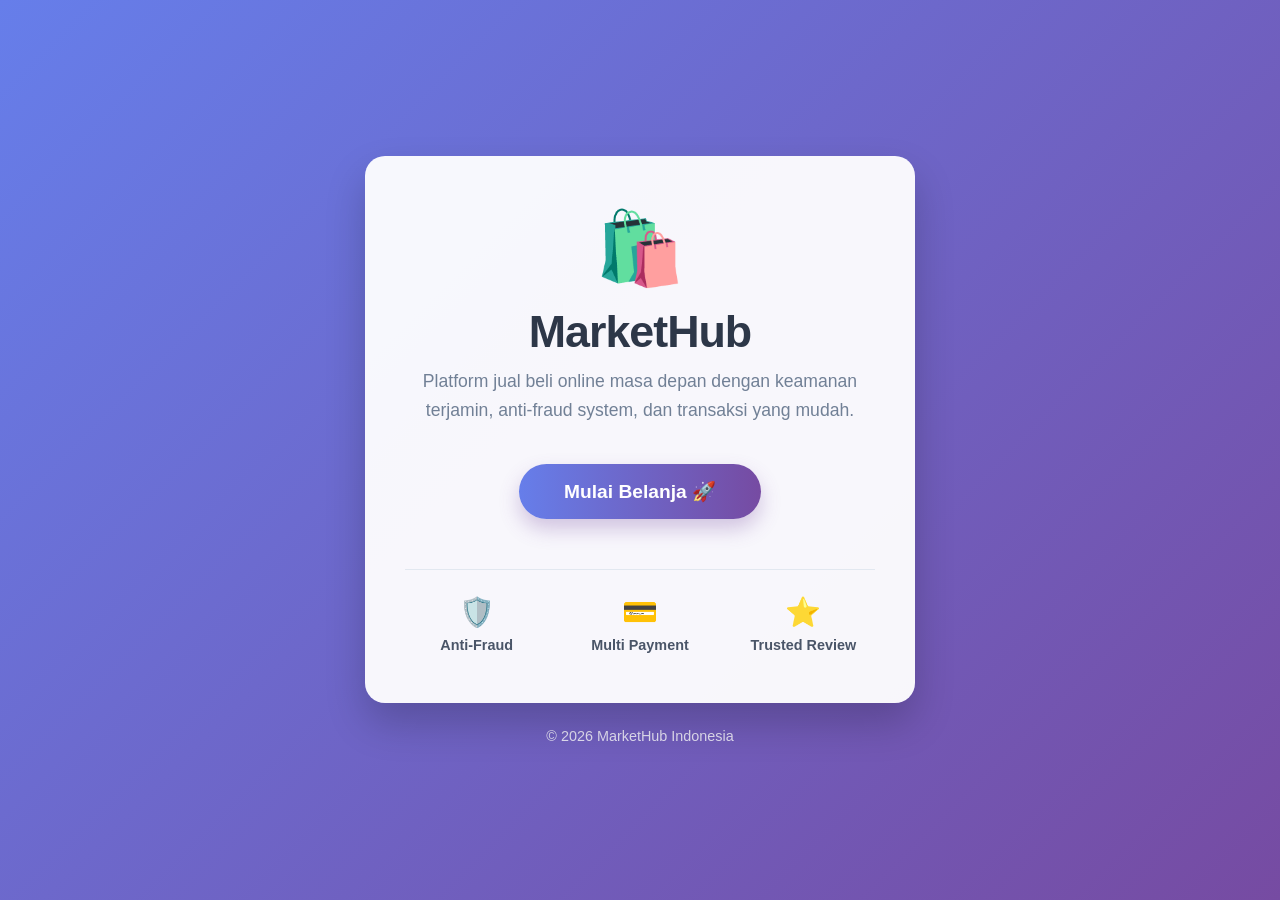
<file: WEBTUMBAL/index.html>
<!DOCTYPE html>
<html lang="id">
<head>
    <meta charset="UTF-8">
    <meta name="viewport" content="width=device-width, initial-scale=1.0">
    <meta name="description" content="MarketHub - Platform Jual Beli Online Terpercaya dengan fitur keamanan anti-fraud dan pembayaran lengkap.">
    <title>MarketHub - Jual Beli Online Aman & Terpercaya</title>
    <link rel="icon" href="data:image/svg+xml,<svg xmlns=%22http://www.w3.org/2000/svg%22 viewBox=%220 0 100 100%22><text y=%22.9em%22 font-size=%2290%22>🛍️</text></svg>">
    <style>
        /* Modern Reset & Base Styles */
        * {
            margin: 0;
            padding: 0;
            box-sizing: border-box;
        }

        body {
            font-family: 'Segoe UI', Tahoma, Geneva, Verdana, sans-serif;
            background: linear-gradient(135deg, #667eea 0%, #764ba2 100%);
            height: 100vh;
            display: flex;
            flex-direction: column;
            align-items: center;
            justify-content: center;
            color: #333;
            overflow: hidden;
        }

        /* Card Container */
        .landing-card {
            background: rgba(255, 255, 255, 0.95);
            padding: 50px 40px;
            border-radius: 20px;
            box-shadow: 0 20px 40px rgba(0,0,0,0.2);
            text-align: center;
            max-width: 550px;
            width: 90%;
            animation: slideUp 0.8s ease-out;
            position: relative;
        }

        @keyframes slideUp {
            from { opacity: 0; transform: translateY(30px); }
            to { opacity: 1; transform: translateY(0); }
        }

        /* Logo & Typography */
        .logo-icon {
            font-size: 72px;
            margin-bottom: 15px;
            display: inline-block;
            animation: float 3s ease-in-out infinite;
        }

        @keyframes float {
            0%, 100% { transform: translateY(0); }
            50% { transform: translateY(-10px); }
        }

        h1 {
            color: #2d3748;
            margin-bottom: 10px;
            font-size: 2.8rem;
            font-weight: 800;
            letter-spacing: -1px;
        }

        p.tagline {
            color: #718096;
            font-size: 1.1rem;
            margin-bottom: 40px;
            line-height: 1.6;
        }

        /* Call to Action Button */
        .cta-button {
            display: inline-block;
            background: linear-gradient(to right, #667eea, #764ba2);
            color: white;
            padding: 16px 45px;
            border-radius: 50px;
            text-decoration: none;
            font-weight: bold;
            font-size: 1.2rem;
            transition: all 0.3s ease;
            box-shadow: 0 10px 20px rgba(118, 75, 162, 0.3);
        }

        .cta-button:hover {
            transform: translateY(-3px) scale(1.02);
            box-shadow: 0 15px 30px rgba(118, 75, 162, 0.5);
            background: linear-gradient(to right, #764ba2, #667eea);
        }

        /* Features Grid */
        .features-grid {
            display: grid;
            grid-template-columns: repeat(3, 1fr);
            gap: 20px;
            margin-top: 50px;
            border-top: 1px solid #e2e8f0;
            padding-top: 25px;
        }

        .feature { font-size: 0.9rem; color: #4a5568; font-weight: 600; }
        .feature-icon { font-size: 1.8rem; margin-bottom: 8px; display: block; }

        footer { margin-top: 25px; color: rgba(255,255,255,0.8); font-size: 0.9rem; }
    </style>
</head>
<body>
    <div class="landing-card">
        <div class="logo-icon">🛍️</div>
        <h1>MarketHub</h1>
        <p class="tagline">Platform jual beli online masa depan dengan keamanan terjamin, anti-fraud system, dan transaksi yang mudah.</p>
        
        <a href="shop.php" class="cta-button">Mulai Belanja 🚀</a>

        <div class="features-grid">
            <div class="feature">
                <span class="feature-icon">🛡️</span>
                Anti-Fraud
            </div>
            <div class="feature">
                <span class="feature-icon">💳</span>
                Multi Payment
            </div>
            <div class="feature">
                <span class="feature-icon">⭐</span>
                Trusted Review
            </div>
        </div>
    </div>

    <footer>
        &copy; 2026 MarketHub Indonesia
    </footer>
</body>
</html>
</file>
